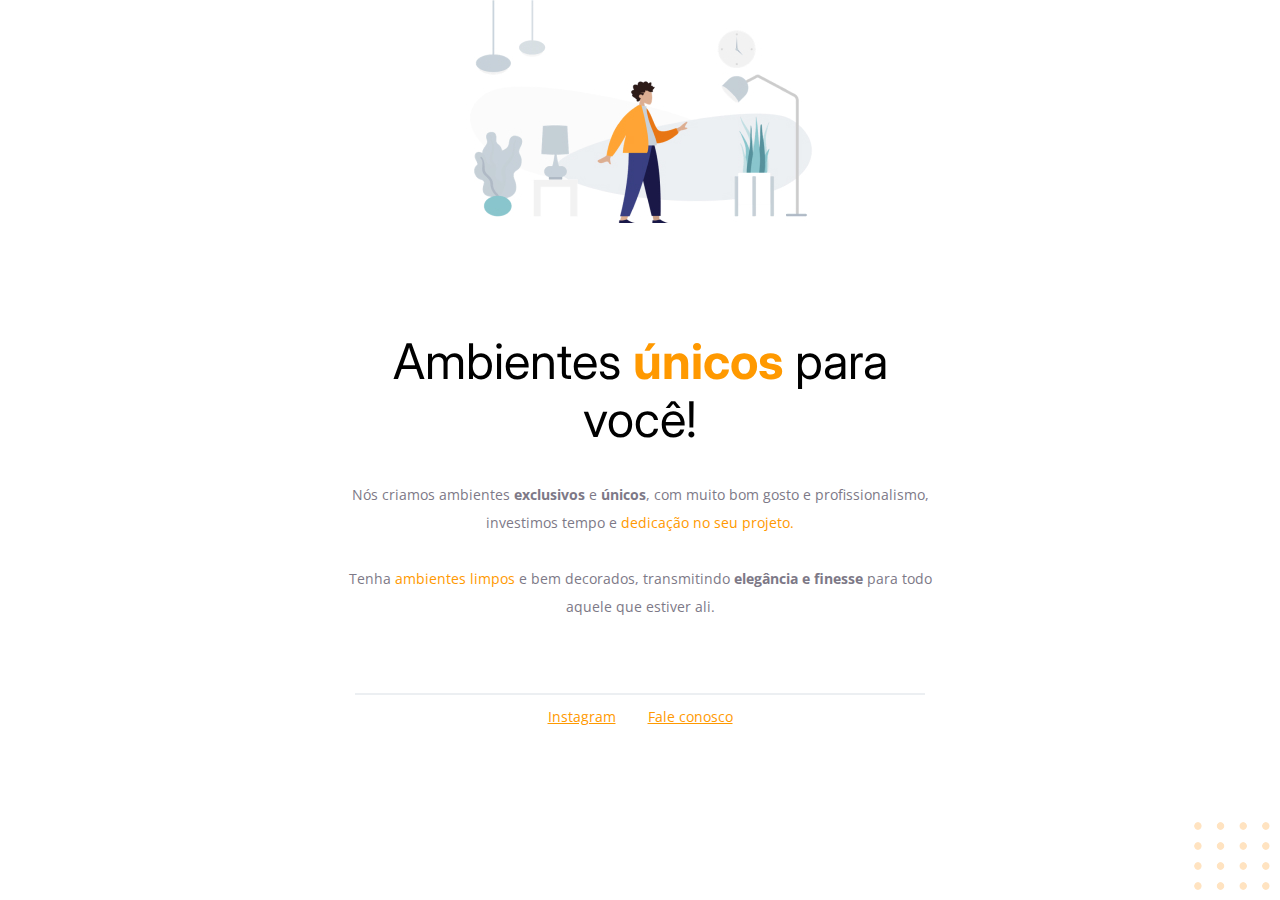
<file: desafio01/index.html>
<!-- Instrução que define o tipo do documento. -->
<!DOCTYPE html>
<html lang="pt-br">
  <!-- Tag <head> contém as instruções para a página -->
  <head>
    <link rel="preconnect" href="https://fonts.googleapis.com" />
    <link rel="preconnect" href="https://fonts.gstatic.com" crossorigin />
    <meta charset="UTF-8" />
    <meta name="viewport" content="width=device-width, initial-scale=1.0" />
    <title>Móveis customizados</title>

    <link
      href="https://fonts.googleapis.com/css2?family=Inter:wght@400;700&family=Open+Sans:wght@400;700&display=swap"
      rel="stylesheet"
    />

    <link rel="stylesheet" href="style.css" />
  </head>

  <!-- Tag <body> é o corpo do documento, onde tem as informações que serão mostradas. -->
  <body>


    <div id="hero">
     
        <img
        src="images/img1.jpg"
        alt="Desenho de uma pessoa vestindo uma 
        camisa amarela em uma sala com Móveis"
      />
      
      <h1>Ambientes <span>únicos</span> para você!</h1>
      <p>
        Nós criamos ambientes <strong>exclusivos</strong> e <strong>únicos</strong>, com muito
        bom gosto e profissionalismo, investimos tempo e
        <span>dedicação no seu projeto.</span>
        <br />
        <br />
        Tenha <span>ambientes limpos</span> e bem decorados, transmitindo
        <strong>elegância e finesse</strong>
        para todo aquele que estiver ali.
      </p>
 
    </div>
    

    <div id="footer">
      <div id="line"></div>
      
      <a href="https://instagram.com/moveisparavoce"
      target="_blank"
        >Instagram</a
      >
      <a href="mailto:contato@moveisparavoce.com">Fale conosco</a>
    </div>


    <img
      id="balls"
      src="images/balls.svg"
      alt="Bolinhas alaranjadas no canto inferior direito da tela"
    />
  </body>
</html>
</file>
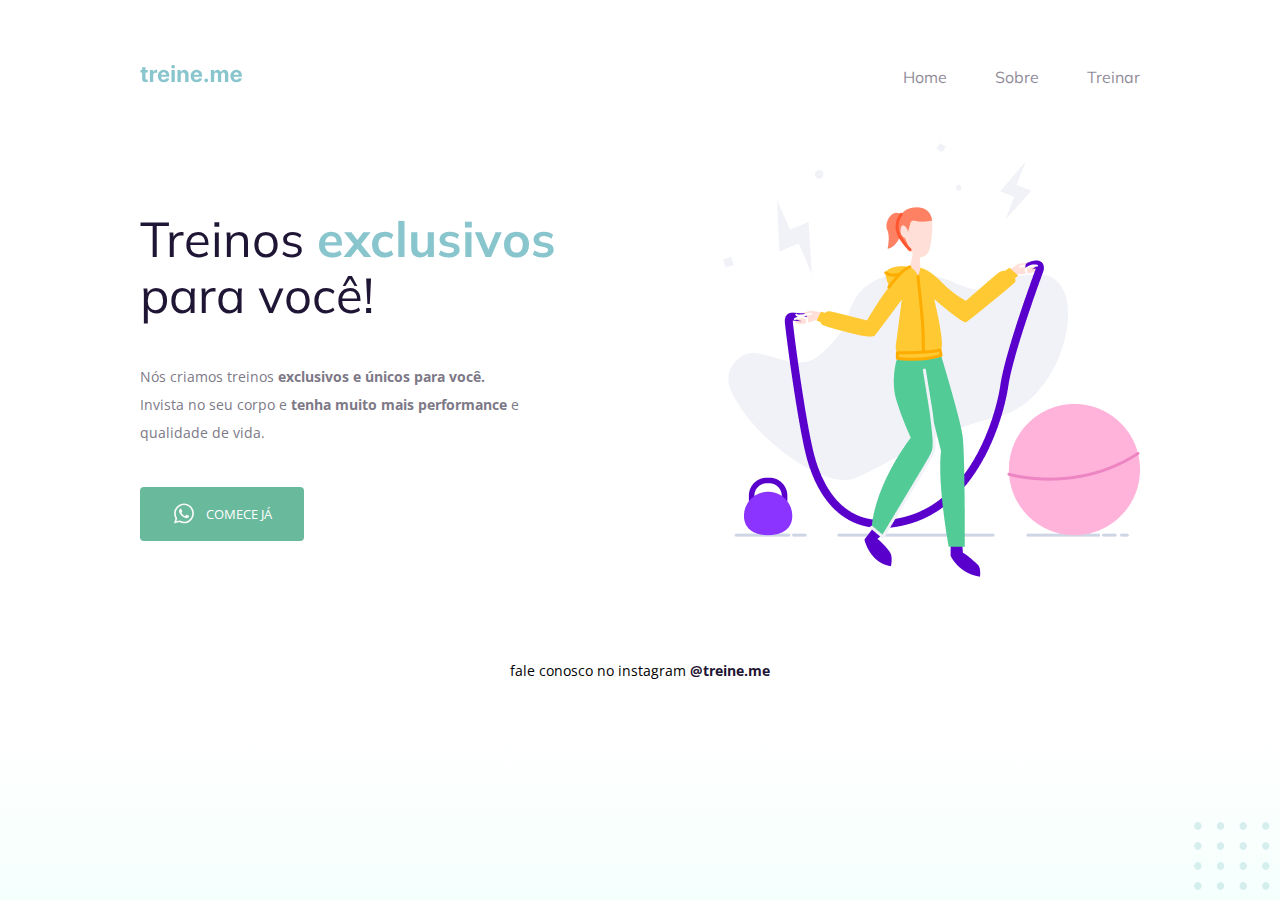
<file: desafio02-a/index.html>
<!DOCTYPE html>
<html lang="pt-br">
  <head>
    <link rel="preconnect" href="https://fonts.googleapis.com">
    <link rel="preconnect" href="https://fonts.gstatic.com" crossorigin>

    <meta charset="UTF-8" />
    <meta name="viewport" content="width=device-width, initial-scale=1.0" />
    <title>Treine me</title>

    <link href="https://fonts.googleapis.com/css2?family=Mulish:wght@400;700&family=Open+Sans:wght@400;700&display=swap" rel="stylesheet">

    <link rel="stylesheet" href="style.css">

  </head>
  <body>
    <div class="page">
        
          <nav>
            <a id="logo" href="#">
              <img src="images/logo.svg" alt="Treine.me" />
            </a>
              <ul>
                <li><a href="#">Home</a></li>
                <li><a href="#">Sobre</a></li>
                <li><a href="#">Treinar</a></li>
              </ul>
          </nav>
          
        
      
        <main>
        

            <section>
              <h1>Treinos <span>exclusivos</span> para você!</h1>
              <p>
                  Nós criamos treinos <strong>exclusivos e únicos para você.</strong></br>
                  Invista no seu corpo e <strong>tenha muito mais performance</strong> e <br> qualidade de vida.
              </p>
                  <button>
                    <img src="images/whats.svg" alt="Ícone do whatsapp">
                    Comece já
                  </button>
            </section>
            <img src="images/img.png" alt="Desenho de uma mulher pulando corta numa academia.">

        </main>

      </div>
      <footer>
          fale conosco no instagram <a href="https://instagram.com/treineme" target="_blank">@treine.me</a>
      </footer>
    </div>

    <img id="balls" src="images/balls.svg" alt="Bolinhas decorativas verdes no canto inferior direito da página.">

  </body>
</html>
</file>
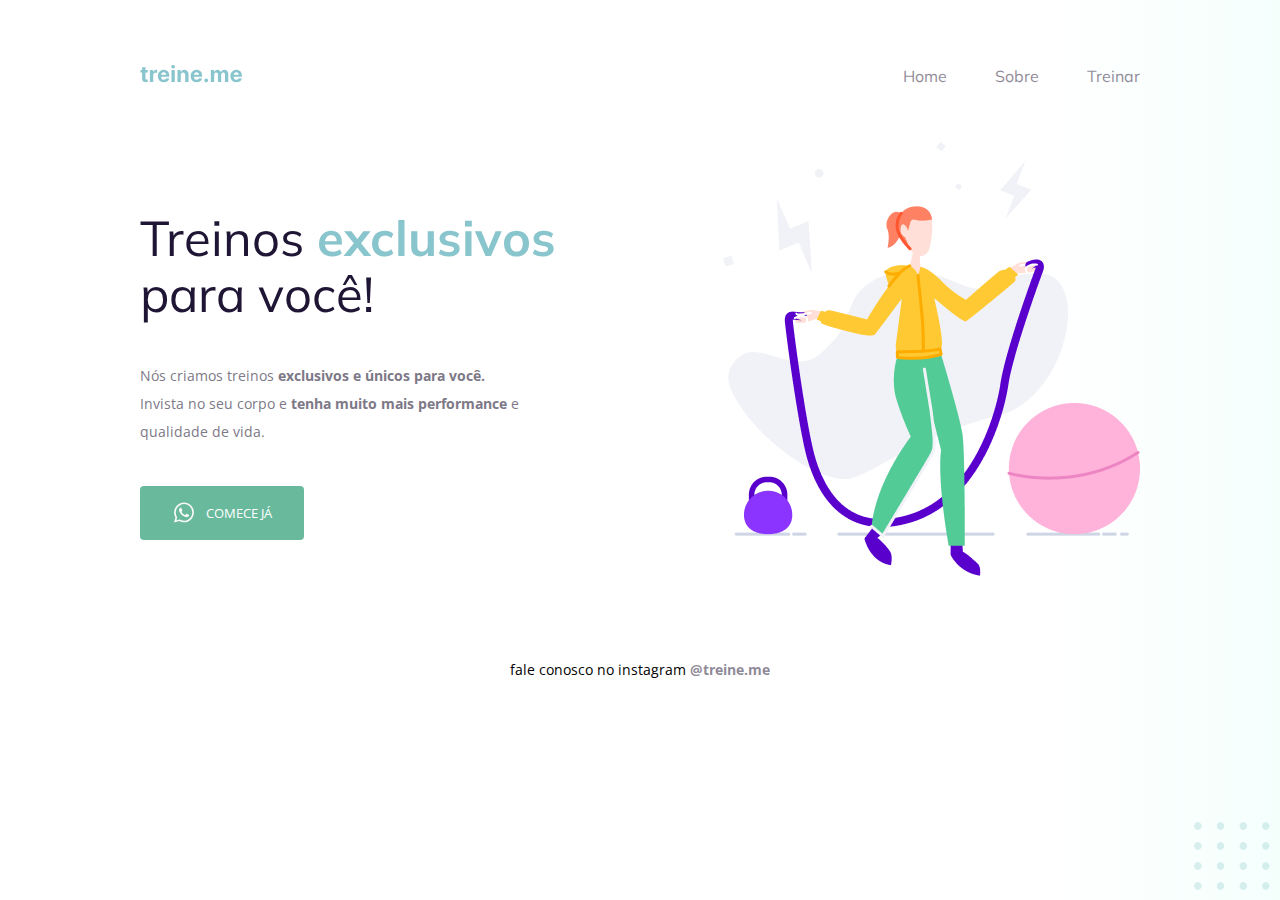
<file: desafio02/index.html>
<!DOCTYPE html>
<html lang="pt-br">
  <head>
    <link rel="preconnect" href="https://fonts.googleapis.com">
    <link rel="preconnect" href="https://fonts.gstatic.com" crossorigin>

    <meta charset="UTF-8" />
    <meta name="viewport" content="width=device-width, initial-scale=1.0" />
    <title>Treine me</title>

    <link href="https://fonts.googleapis.com/css2?family=Mulish:wght@400;700&family=Open+Sans:wght@400;700&display=swap" rel="stylesheet">

    <link rel="stylesheet" href="style.css">

  </head>
  <body>
    <div class="page">
      <nav>
          <a id="logo" href="#">
            <img src="images/logo.svg" alt="Treine.me" />
          </a>
          <ul>
            <li><a href="#">Home</a></li>
            <li><a href="#">Sobre</a></li>
            <li><a href="#">Treinar</a></li>
          </ul>
      </nav>
      
      <main>
          <section>
            <h1>Treinos <span>exclusivos</span> para você!</h1>

            <p>
              Nós criamos treinos <strong>exclusivos e únicos para você.</strong></br>
              Invista no seu corpo e <strong>tenha muito mais performance</strong> e <br> qualidade de vida.
            </p>
            <button>
              <img src="images/whats.svg" alt="Ícone do whatsapp">
              Comece já
            </button> 

          </section>

          <img src="images/img.png" alt="Desenho de uma mulher pulando corta numa academia.">

          
      </main>

              
      <footer>
        fale conosco no instagram <a href="https://instagram.com/treineme" target="_blank">@treine.me</a>
    </footer>
  
    </div>

         

    
    <img id="balls" src="images/balls.svg" alt="Bolinhas decorativas verdes no canto inferior direito da página.">

  </body>
</html>
</file>
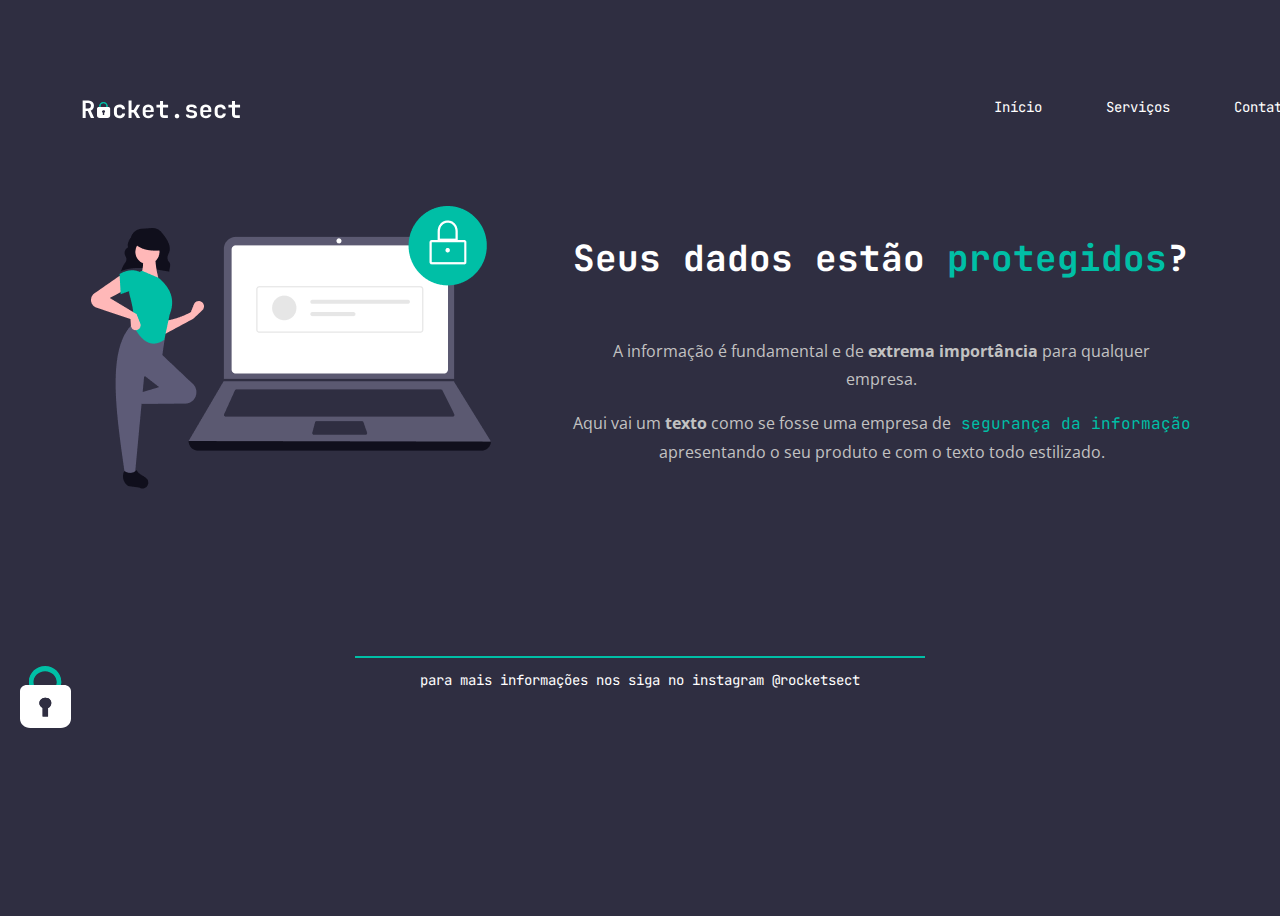
<file: desafiorecriar02/index.html>
<!DOCTYPE html>
<html lang="pt-br">
<head>
    <link rel="preconnect" href="https://fonts.googleapis.com">
    <link rel="preconnect" href="https://fonts.gstatic.com" crossorigin>
    <meta charset="UTF-8">
    <meta http-equiv="X-UA-Compatible" content="IE=edge">
    <meta name="viewport" content="width=device-width, initial-scale=1.0">
    <title>Document</title>
    <link rel="stylesheet" href="style.css">
    <link href="https://fonts.googleapis.com/css2?family=JetBrains+Mono:wght@500;700&family=Open+Sans:wght@400;700&display=swap" 
    rel="stylesheet">

</head>
<body>
  <nav id="page">
    
    <img src="image/logo.svg" alt="Logo">
    <ul>
        <li><a href="#">Início</a></li>
        <li><a href="#">Serviços</a></li>
        <li><a href="#">Contato</a></li>
    </ul>
  </nav>
  <main>
    <img src="image/img1.png" alt="Desenho de uma mulher ao lado de notebook">

    <section>

        <h1>Seus dados estão <span>protegidos</span>?</h1>
        <p>A informação é fundamental e de <strong>extrema importância</strong> para qualquer <br> empresa.
        </p>
        <p>Aqui vai um <strong>texto</strong> como se fosse uma empresa de<span> segurança da informação <br> </span>apresentando o seu produto e com o texto todo estilizado.
        </p>
    </section>
</main>
<footer>
    <div id="line"></div>

    para mais informações nos siga no instagram 
    <a href="https://www.instagram.com/rocketsect
    ">@rocketsect</a>
    <img id="padlock" src="image/padlock.svg" alt="Desenho de um cadeado azul">

</footer>

    
</body>
</html>
</file>
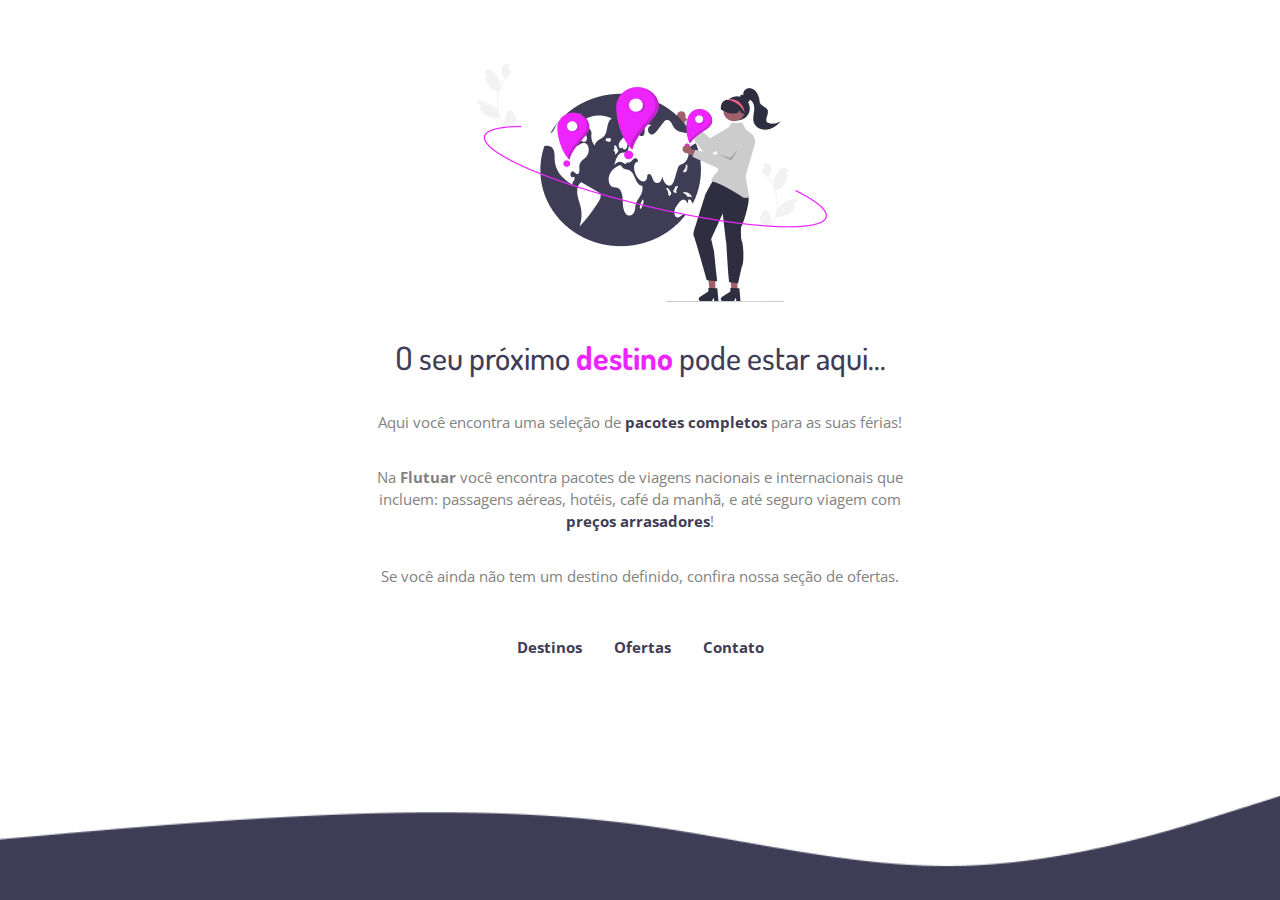
<file: recriar-extra/index.html>
<!DOCTYPE html>
<html lang="pt-br">
<head>
    <link rel="preconnect" href="https://fonts.googleapis.com">
    <link rel="preconnect" href="https://fonts.gstatic.com" crossorigin>
    <meta charset="UTF-8">
    <meta http-equiv="X-UA-Compatible" content="IE=edge">
    <meta name="viewport" content="width=device-width, initial-scale=1.0">
    <title>Recriar Extra</title>
    <link href="https://fonts.googleapis.com/css2?family=Dosis:wght@400;700&family=Open+Sans:wght@400;700&display=swap" rel="stylesheet">
    <link rel="stylesheet" href="style.css">
    <link rel="icon" href="./image/Favicon.svg" type="image/svg+xml">
</head>
<body>
    <main>
        <img src="./image/img1.png" alt="Um deesenho de uma Muler segurando um planeta">
        <div class="text"><h1>O seu próximo <span>destino</span> pode estar aqui...</h1>
            <p>Aqui você encontra uma seleção de <span><strong>pacotes completos</strong></span> para as suas férias!
                </p>
                <p>
                Na <strong>Flutuar</strong> você encontra pacotes de viagens nacionais e internacionais que 
                <br> incluem: passagens aéreas, hotéis, café da manhã, e até seguro viagem com
                <br> <span><strong>preços arrasadores</strong></span>!
                </p>
                <p>Se você ainda não tem um destino definido, confira nossa seção de ofertas.
                </p></div>


    </main>

    <footer>
        <a href="#">Destinos</a>
        <a href="#">Ofertas</a>
        <a href="#">Contato</a>

  

    </footer>


    <div class="decoration">
    </div>
    
</body>
</html>
</file>
<file: desafio01/style.css>
body {
  font-family: "Open Sans", sans-serif;
  text-align: center;
  margin: 0px ;
  
}

#hero {
    width: 592px;
    
    margin: 0 auto 72px;
}

#hero img {
  margin-bottom: 72px;
}

h1  {
  font-family: "Inter", sans-serif;
  font-size: 49px;
  line-height: 58px;
  font-weight: normal;
  margin-bottom: 32px;
}

h1 span {
  font-weight: bold;

  
}

span, a {
  color: #ff9900;
}

p, #footer {
  color: #7d7987;
  font-size: 14px;
  line-height: 28px;
 
}


#footer a + a {
    margin-left: 28px;


    
}

#line {
    width: 568px;
    height: 0px;
    margin: 0 auto 8px;
    border: 1px solid #ECEFF2;
}

#balls {
    position: fixed;
    bottom:  0;
    right: 0px;
}
</file>
<file: desafio02-a/style.css>
body {
  margin: 0;

  font-family: "Open Sans", sans-serif;

  background: linear-gradient(180deg, rgb(227, 255, 248, 0) 82.08%, rgb(227, 255, 248, 0.38) 100%);

  min-height: 100vh;
}

.page {
  width: 1000px;
  margin: 0 auto;
  padding-top: 65px;

}

nav {
  display: flex;
  justify-content: space-between;
  align-items: center;

  margin-bottom: 55px;
}

ul {
  display: flex;
  gap: 48px;
  list-style: none;
  margin: 0;
  padding: 0;
}

a {
  color: #1f1534;
  text-decoration: none;
}

ul li a {
    opacity: 0.5;
}

ul li a:hover {
  font-weight: bold;
  opacity: 1;
}

ul,
h1 {
  font-family: "Mulish", sans-serif;
}

main {
  display: flex;
  align-items: center;
  justify-content: space-between;
}

h1 {
  font-size: 49px;
  line-height: 56px;
  color: #1f1534;

  font-weight: normal;

  width: 490px;
}

h1 span {
  color: #89c5cc;
  font-weight: bold;
}

p {
  font-size: 14px;
  line-height: 28px;
  color: #7d7987;

  margin: 40px 0;
}

button {
  color: white;
  text-transform: uppercase;
  font-family: "Open Sans", sans-serif;

  background: #69B99D;
  border: 0;
  padding: 14px 32px 15px;

  display: flex;
  align-items: center;
  justify-content: center;
  gap: 10px;

  border-radius: 4px;

  cursor: pointer;
}

footer {
  font-size: 14px;
  line-height: 28px;

  text-align: center;

  margin-top: 80px;
}

footer a {
  font-weight: bold;
}

#balls {
    position: fixed;
    bottom: 0;
    right: 0;
}
</file>
<file: desafio02/style.css>
body {
    margin: 0;
  
    font-family: "Open Sans", sans-serif;
  
    background: linear-gradient(90deg,
     rgb(227, 255, 248, 0) 82.08%, 
     rgb(227, 255, 248, 0.38) 100%);
  
    min-height: 100vh;
  }
  
  .page {
    width: 1000px;
    margin: 0 auto;
    padding-top: 65px;
    

  }
  
  nav {
    display: flex;
    align-items:center;
    justify-content:space-between;
    font-family: 'Mulish', sans-serif;
    margin-bottom: 55px;
  }

  ul {
    display: flex;
    list-style: none;
    margin: 0;
    padding: 0;
    gap: 48px;
}

  
  a {
    color: #1f1534;
    text-decoration: none;
  }
  
  ul li a {
      opacity: 0.5;
  }
  
  ul li a:hover {
    font-weight: bold;
    opacity: 1;
  }

  main {
    display: flex;
    justify-content: space-between;
    align-items: center;
  }
  
  h1, ul {
    font-family: "Mulish", sans-serif;
  }
  
  h1 {
    font-size: 49px;
    line-height: 56px;
    color: #1f1534;
  
    font-weight: normal;
  
    width: 490px;
  }
  
  h1 span {
    color: #89c5cc;
    font-weight: bold;
  }
  
  section p {
    font-size: 14px;
    line-height: 28px;
    color: #7d7987;
   
    margin: 40px 0 ;
  }
  
  button {
    color: white;
    font-family: "Open Sans", sans-serif;
    text-transform: uppercase;
  
    background: #69B99D;
    border: 0;
    padding: 14px 32px 15px;
  
    display: flex;
    justify-content: center;
    gap: 10px;
    align-items: center;
  
    border-radius: 4px;
  
    cursor: pointer;
  }
  
  button:hover {
      background: #4EA788;
  }
  
  footer {
    font-size: 14px;
    line-height: 28px;
    

    text-align: center;
  
    margin-top: 80px;
  }
  
  footer a {
    font-weight: bold;
    opacity: 0.5;
  }

  a:hover{
    font-weight: bold;
    opacity: 1;
  }
  
  #balls {
    position: fixed;
    bottom: 0;
    right: 0;
  }
</file>
<file: desafiorecriar02/style.css>
body{
    background: #2F2E41;
    color: #FFFFFF;
    height: 100vh;
}

#page{
    width: 1083px;
    padding: 71px;


}
nav{
    justify-content: space-between;
    align-items: center;
    display: flex;
    font-family: 'JetBrains Mono', monospace;
    font-size: 14px;
    line-height: 28px;
    gap: 707px;
}

ul {
    display: flex;
    list-style: none;
    gap: 64px;
    font-family: 'JetBrains Mono', monospace;
}
ul li a:hover {
    font-weight: bold;
    color: rgb(192, 192, 192);
  }

main {
    justify-content: center;
    align-items: center;
    display: flex;
    margin:  0;
    gap: 82px;
}

h1 {
    font-family: 'JetBrains Mono', monospace;
    font-size: 36px;
    line-height: 40px;
    margin-bottom: 59px;
}

p{
    font-family: 'Open Sans', sans-serif;
    font-size: 16px;
    line-height: 28px;
    color: #C2C2C2;
    text-align: center;
}

span{
    color: #00BFA6;
    font-family: 'JetBrains Mono', monospace;
}

#line {
    width: 568px;
    height: 0px;
    margin: 0 auto 8px;
    border: 1px solid #00BFA6;
}

footer {   
    font-family: 'JetBrains Mono', monospace;
    margin: 167px ;
    text-align: center;
    color: #FFFFFF;
    justify-content: space-between;
    font-size: 14px;
    line-height: 28px;
    font-style: normal;
}

a {
    color: #FFFFFF;
    text-decoration: none;
}



#padlock{
    position: fixed;
    left: 20px;    
}
</file>
<file: recriar-extra/style.css>
*{
    margin: 0;
    padding: 0;
    box-sizing: border-box;
}

main{
    width: 626px;
    height: 486px;
    margin: 0 auto;
    padding-top: 64px;
    align-items: center;
}

img {
    padding: 0 150px;
}

h1 {
    font-family: 'Dosis';
    font-weight: 500;
    font-size: 32px;
    line-height: 40px;
    text-align: center;
    color: #3F3D56;

}

h1 span{
    font-weight: 700;
    color: #EE24FF;
}

p {
    font-family: 'Open Sans';
    font-weight: 400;
    font-size: 15px;
    line-height: 22px;
    color: #828282;
    text-align: center;
}

p span {
    color: #3F3D56;
    
}

.text {
    padding-top: 32px;
    display: flex;
    flex-direction: column;
    gap: 33px;
}

footer {
    font-family: 'Open Sans';
    font-weight: 700;
    font-size: 15px;
    line-height: 147.68%;
    color: #3F3D56;
    
    display: flex;
    justify-content: center;
    gap: 32px;
    margin-top: 150px;

}

a {
    text-decoration: none;
    color: #3F3D56;


}

.decoration {
    position:absolute;
    bottom: 0;
    width: 100%;
    height: 104px; 
    background-image: url('./image/Wave.png');
    background-size: 100%; 
    background-repeat: no-repeat;
    
      
}
</file>
